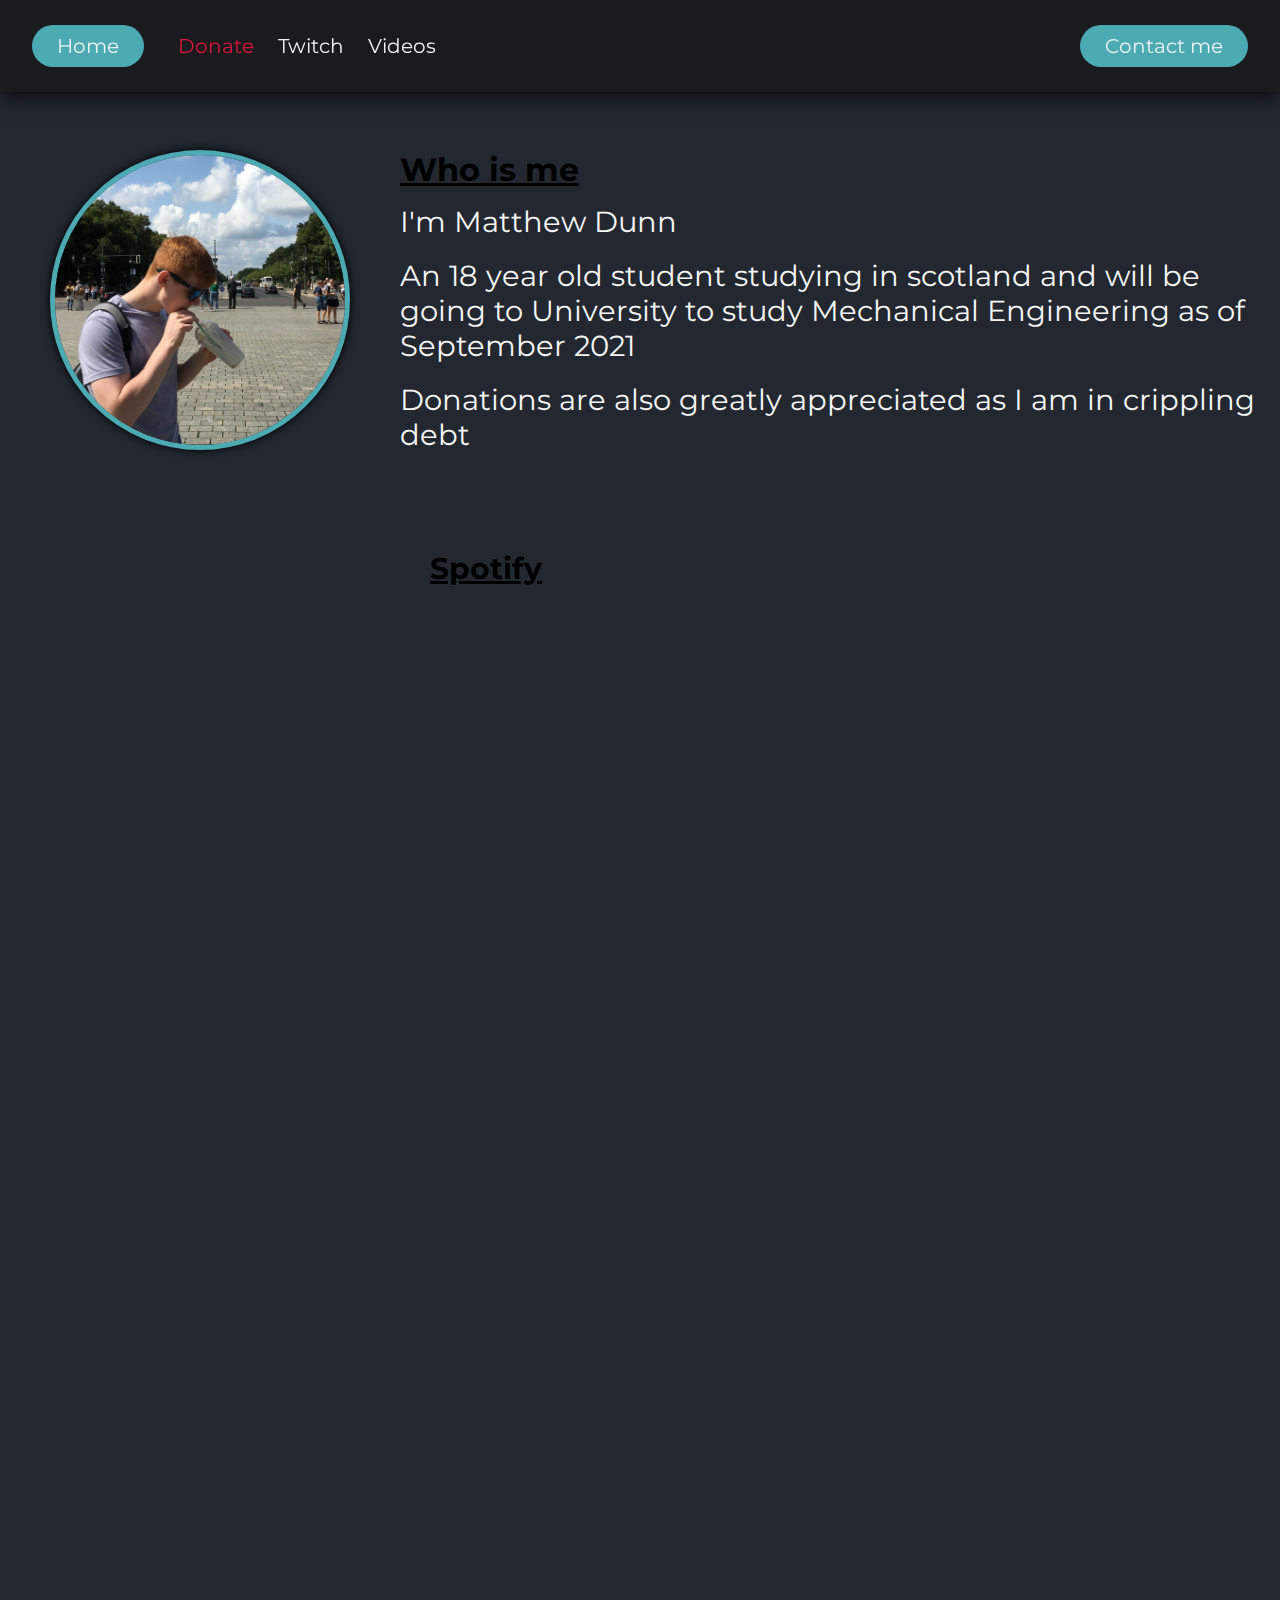
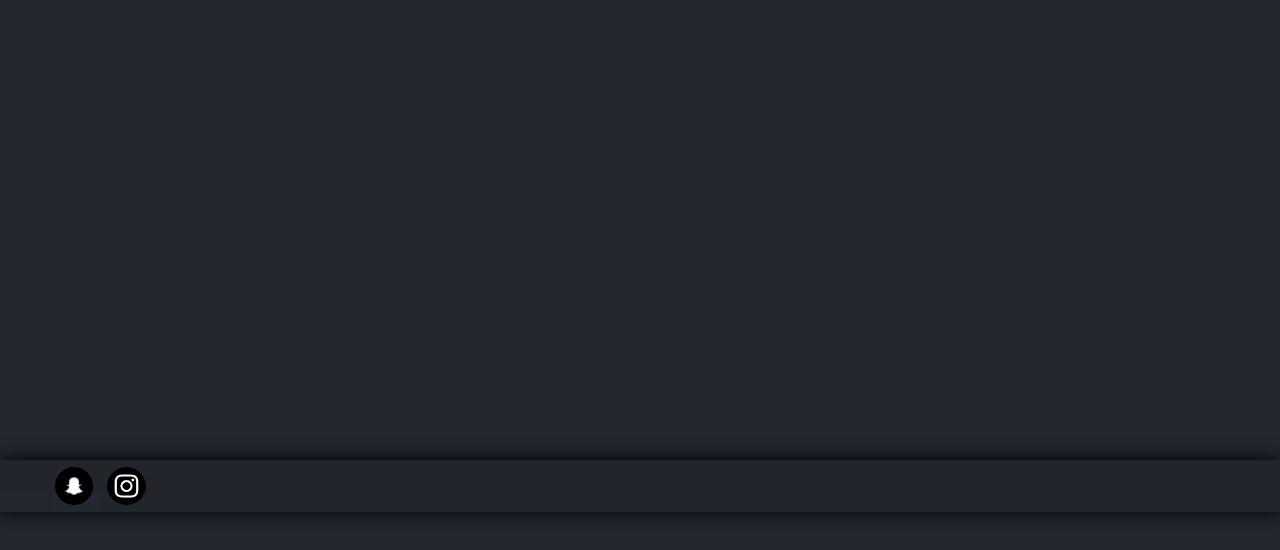
<file: index.html>
<!doctype html>
<html lang="en">
    <head>
        <title>Matthew Dunn | Home</title>
        <link rel="stylesheet" href="styles.css">
        <link rel="shortcut icon" href="./me.png" />
    </head>
        <body>
            <header>
                <nav>
                    <ul class="nav_links">
                        <li><a id="home_button" href="#"><Button alt="Home">Home</Button></a></li>
                        <li><a id="depresso_mode" class="cta" href="https://www.paypal.com/paypalme/matthewdunnn" alt="PayPal" target="blank">Donate</a></li>
                        <li><a class="cta" href="https://www.twitch.tv/maffooBoyz" alt="Twitch" target="blank">Twitch</a></li>
                        <li><a class="cta" href="#" alt ="Testing">Videos</a></li>
                    </ul>
                </nav>
                <a href="./Contact/index.html" alt="Contact me"><Button id="but">Contact me</Button></a>
            </header>
            <!--<div id="main">
                <div class="right"></div>
                <div class="left"></div>
            </div>-->
            <main>
                <div id="home_page">
                    <img src="../me(crop).png" alt="me">
                    <div id="para1">
                        <h1>Who is me</h1>
                        <br>
                        <p>I<a href="./lol.bat" download>'</a>m Matthew Dunn</p><br>
                        <p>An 18 year old student studying in scotland and will be going to University to study Mechanical Engineering as of September 2021</p><br>
                        <p>Donations are also greatly appreciated as I am in crippling debt</p>
                    </div>
                </div>
                <section>
                    <div id="para2">
                        <iframe src="https://open.spotify.com/embed/playlist/1TrxLqhOZ5hIpzhzxGKwet" width="300" height="380" frameborder="0" allowtransparency="true" allow="encrypted-media"></iframe>
                    </div>
                    <div id="hehe">
                        <h1>Spotify</h1>
                    </div>
                </section>
            </main>
        </body>
        <footer>
            <a target="_blank" href="https://www.snapchat.com/add/matthewdunnn"><img id="snapchat" src="./Icons/snapchat.png" alt="Snapchat"></a>
            <a target="_blank" href="https://www.instagram.com/matthew._.dunn/?hl=en"><img id="instagram" src="./Icons/instagram.png" alt="Instagram"></a>
        </footer>
</html>
</file>
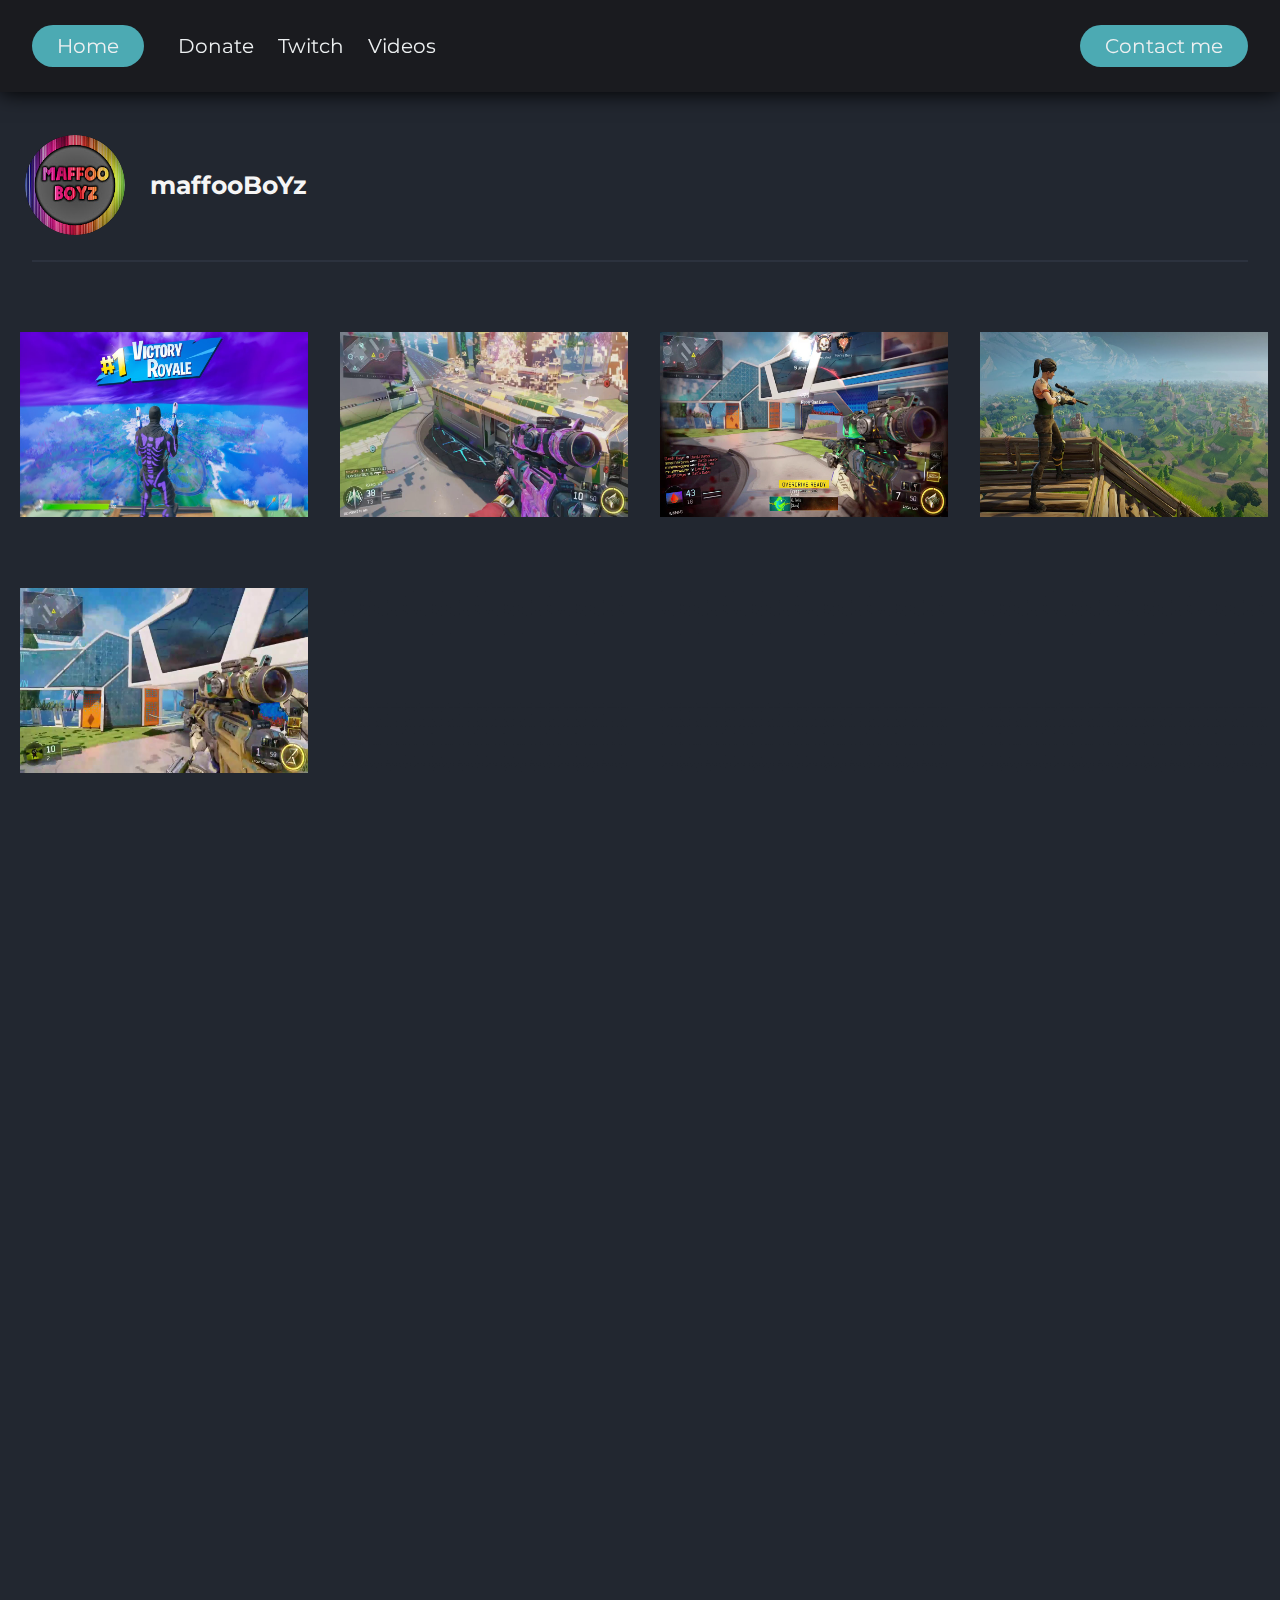
<file: Projects/index.html>
<!DOCTYPE html>
<html>
    <head>
        <title>Matthew Dunn | Videos</title>
        <link rel="stylesheet" href="../styles.css">
        <link rel="shortcut icon" href="../me.png" />
    </head>
    <body>
        <header>
            <nav>
                <ul class="nav_links">
                    <li><a id="home_button" href="../index.html"><Button alt="Home">Home</Button></a></li>
                    <li><a class="cta" href="https://www.paypal.com/paypalme/matthewdunnn" alt="PayPal" target="blank">Donate</a></li>
                    <li><a class="cta" href="https://www.twitch.tv/maffooBoyz" alt="Twitch" target="blank">Twitch</a></li>
                    <li><a class="cta" href="#" alt ="Videos">Videos</a></li>
                </ul>
            </nav>
            <a href="../Contact/index.html" alt="Contact me"><Button id="but">Contact me</Button></a>
        </header>
        <main>
            <div class="yt">
                <a target="_blank" href="https://www.youtube.com/channel/UC0NdoscILzjS9B1E5nhIDvQ"><img id="logo" src="./yt.jpg" alt="maffooBoYz YouTube"></a>
                <a target="_blank" href="https://www.youtube.com/channel/UC0NdoscILzjS9B1E5nhIDvQ"><h1>maffooBoYz</h1></a>
            </div>
            <div id="seperate"></div>
            <div id="thumbnail" style="width: 100%;">
                <a target="_blank" href="https://www.youtube.com/watch?v=fvqZfQpqE90&t=57s"><img class="thumbnails shadow" src="./thumbnail3.jpg" alt="14 kill victory royale"></a>
                <a target="_blank" href="https://www.youtube.com/watch?v=ji-_sXV0VLk"><img class="thumbnails shadow" src="./thumbnail2.jpg" alt="More Clips"></a>
                <a target="_blank" href="https://www.youtube.com/watch?v=9cFa33nibmk"><img class="thumbnails shadow" src="./thumbnail1.jpg" alt="Black Ops 3"></a>
                <a target="_blank" href="https://www.youtube.com/watch?v=2V1XOGrMm4s&t=34s"><img class="thumbnails shadow" src="./thumbnail4.jpg" alt="SUpeR cO0l M0ntAgE"></a>
            </div>
            <div id="thumbnail" style="width: 100%;">
                <a target="_blank" href="https://www.youtube.com/watch?v=mZArBefppA4"><img class="thumbnails shadow" src="./thumbnail5.jpg" alt=""></a>
                <a target="_blank"><img class="thumbnails blank" src="./blank.png" alt=""></a>
                <a target="_blank"><img class="thumbnails blank" src="./blank.png" alt=""></a>
                <a target="_blank"><img class="thumbnails blank" src="./blank.png" alt=""></a>
            </div>
        </main>
    </body>
</html>

<!--https://www.youtube.com/watch?v=2V1XOGrMm4s&t=34s-->
</file>
<file: styles.css>
@import url('https://fonts.googleapis.com/css2?family=Montserrat:wght@500&display=swap');
* {
    box-sizing: border-box;
    margin: 0;
    padding: 0;
    background-color: #222730;
    font-family: "Montserrat", sans-serif;
}
#header1 {
    font-family: "Montserrat", sans-serif;
}

header li, header a, header button {
    font-family: "Montserrat", sans-serif;
    font-size: 20px;
    color: #edf0f1;
    text-decoration: none;
    background-color: #1a1b1f;
}

header {
    display: flex;
    justify-content: space-between;
    align-items: center;
    padding: 25px 2.5%;
    background-color: #1a1b1f;
    box-shadow: 0px 0.5px 20px #000000;
    position: fixed;
    top: 0px;
    width: 100%;
    order: 0;
}

.logo {
    cursor: pointer;
}

.nav_links {
    list-style: none;
    background-color: #1a1b1f;
}

.nav_links li {
    display: inline-block;
    margin: 0;
}

.nav_links li a {
    transition: all 0.6s ease 0s;
}
.cta {
    padding: 34px 10px;
}
.nav_links li .cta:hover {
    color: #4CAAB3;
    background-color: #edf0f1;
}
#home_button {
    margin-right: 20px;
}

header button {
    padding: 9px 25px;
    /*
    animation-name: colorchange;
    animation-iteration-count: infinite;
    animation-duration: 16s;
    */
    background-color: #4CAAB3;
    border: none;
    border-radius: 50px;
    cursor: pointer;
    transition: all 0.6s ease 0s;
}

header button:hover {
    background-color: whitesmoke;
    color: #4CAAB3;
    animation-name: colorchange;
    animation-play-state: paused;
}

.title {
    font-family: "Montserrat", sans-serif;
    color: #edf0f1;
    text-align: left;
    margin-top: 5px;
    margin-left: 60px;
    font-size: 50px;
}

.hidden_link {
    text-decoration: none;
    list-style: none;   
    font-size: 50px;
}

.hidden_link :hover {
    color: #0088a9
}

nav ul li a{
    background-color: #1a1b1f;
}

#depresso_mode {
    color: crimson;
}
#depresso_mode:hover {
    background-color:crimson;
    color: whitesmoke;
}
/*
.right {
    margin: 2%;
    margin-left: 0;
    height: 2000px;
    width: 25%;
    float: right;
    
    animation-name: colorchange;
    animation-iteration-count: infinite;
    animation-duration: 16s;
    
    background-color: #1F51FF;
    box-shadow: inset 0px 0px 5px black;
    border-radius: 7.5px;
}

.left {
    margin: 2%;
    margin-right: 0;
    background-color: #1F51FF;
    height: 2000px;
    width: 70%;
    float: left;
    border-radius: 7.5px;
    box-shadow: inset 0px 0px 5px black;

}
*/
#main {
    margin-top: 100px;
}
/*
@keyframes colorchange{
    0% {background-color: #1F51FF;}
    25% {background-color: turquoise;}
    50% {background-color: rgb(0, 194, 97);}
    75% {background-color: rgb(117, 88, 245);}
    100% {background-color: #1F51FF;}
}

.circle {
    margin: 250px 0;
    height: 250px;
    width: 250px;
    background-color: #FFF1C1;
    border-radius: 50%;
    overflow: hidden;
    position: relative;
    left: 42.5%;
}

#pyramid1 {
    height: 200px;
    width: 200px;
    background-color: #FE5F55;
    transform: rotate(45deg);
    position: relative;
    top: 125px;
    left: 70px;
}

#pyramid2 {
    height: 100px;
    width: 100px;
    position: relative;
    bottom: 40px;
    transform: rotate(45deg);
    right: 5px;
    background-color: #FE5F55;
}
*/
main {
    width: 100%;
}
body {
    background-color: #222730;
    height: 2000px;
    position: relative;
}
#logo {
    height: 100px;
    width: 100px;
    margin: 25px;
    border-radius: 50%;
    float: left;
    transition: all 0.6s ease 0s;
}

#logo:hover, .shadow:hover {
    box-shadow: 0 0 40px black;
}
.yt h1:hover {
    color: #4CAAB3;
}
.yt h1 {
    float: left;
    position: relative;
    background:rgba(0, 0, 0, 0);
    top: 60px;
    color: whitesmoke;
    font-size: 25px;
    transition: all 0.6s ease 0s;
}
#seperate {
    height: 1.5px;
    width: 95%;
    background: #39415070;
    position: static;
    margin-left: 2.5%;
    
}
#thumbnail {
    display: flex;
    justify-content: center;
    position:static;
    margin-top: 50px;
}
.yt {
    display: flex;
    position: static;
    margin-top: 110px;
}
.thumbnails {
    height: 90%;
    width: 90%;
    position:static;
    margin: 20px 20px;
    transition: all 0.6s ease 0s;
}
#home_page {
    height: 400px;
    width: 100%;
    display: flex;
    background-color: #222730;
    position:static;
    margin-top: 150px;
}
.yt a h1 {
    position: static;
    margin-top: 60px;
}
.blank {
    background-color: #222730;
}
#home_page img {
    position:static;
    height: 300px;
    width: 300px;
    margin: 50px;
    margin-top: 0;
    border-radius: 50%;
    border: 5px solid #4CAAB3;
    /*animation-duration: 2s;
    animation-name: logo;
    animation-iteration-count: infinite;*/
    animation: spinny 2s, border 4s infinite;
    box-shadow: 0 0 10px rgb(0, 0, 0);
}

@keyframes logo {
    0% {color: #4CAAB3}
    25%{color: rgb(133, 50, 211);}
    50%{color:rgb(194, 27, 185)}
    75% {color:rgb(63, 20, 220)}
    100% {color: #4CAAB3}
}
@keyframes border {
    0% {border-color: #4CAAB3}
    25%{border-color: rgb(133, 50, 211);}
    50%{border-color:rgb(194, 27, 185)}
    75% {border-color:rgb(63, 20, 220)}
    100% {border-color: #4CAAB3}
}
@keyframes boxbox {
    0% {box-shadow: 5px 5px 0 #4CAAB3}
    25%{box-shadow: 5px 5px 0 rgb(133, 50, 211);}
    50%{box-shadow:5px 5px 0 rgb(194, 27, 185)}
    75% {box-shadow:5px 5px 0 rgb(63, 20, 220)}
    100% {box-shadow: 5px 5px 0 #4CAAB3}
}
@keyframes spinny {
    0% {transform: rotate(0deg);}
    100% {transform: rotate(360deg);}
}
#home_page h1, #hehe h1 {
    font-weight: heavy;
    margin-right: 50px;
    height: 35px;
    text-decoration: underline;
    animation: logo 4s infinite;
}
#home_page p a {
    text-decoration: none;
    color: whitesmoke;
}
#home_page p {
    font-size: 29px;
    color:whitesmoke;
}
#para1 {
    display: block;
    float: left;
    height: 100%;
    width: 100%;
}
#para2 {
    float:left;
    width: 350px;
    height: 430px;
    margin-left: 50px;
}
#para2 iframe{
    float: left;
    border-radius: 7.5px;
    animation: boxbox 4s infinite;
    /*box-shadow: 15px 15px 0 #1DB954;
    box-shadow: 25px 25px 0 rgb(42, 41, 41);
    box-shadow: 0 0 10px rgb(0, 0, 0);*/
}
#hehe {
    height: 430px;
    width: 69%;
}
#hehe h1 {
    font-size: 30px;
    float: left;
    margin-left: 30px;
}
#snapchat, #instagram {
    margin: 5px 5px;
    height: 3%;
    width: 3%;
    position: relative;
    left: 50px;
    top: 2px;
    border-radius: 50%;
    transition: all 0.3s ease 0s;
}
#snapchat {
    background-color: black;
}
#snapchat:hover, #instagram:hover {
    box-shadow: 0 0 7.5px #4CAAB3;;
    opacity: .75;
    cursor:pointer;
}
footer {
    background-color: #22262c;
    position: relative;
    top: 410px;
    box-shadow: 0px 0px 20px #000000;
}



main {
    height: 1500px;
}
</file>
